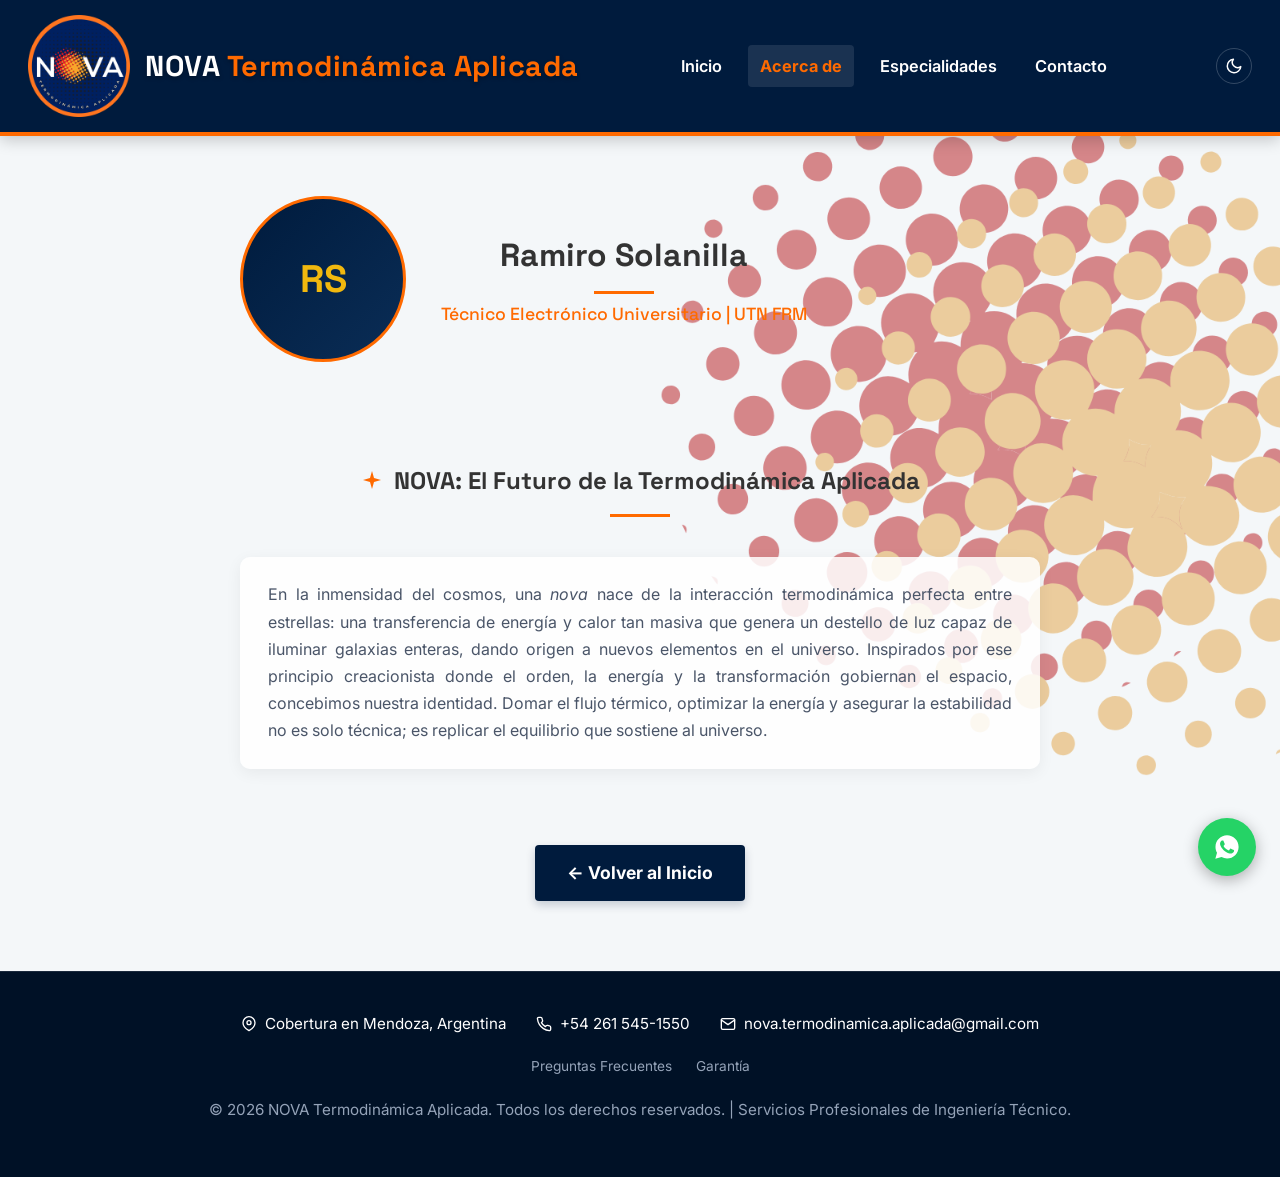
<file: acerca.html>
<!DOCTYPE html>
<html lang="es">
<head>
    <meta charset="UTF-8">
    <meta name="viewport" content="width=device-width, initial-scale=1.0">
    <title>Acerca de Ramiro Solanilla | NOVA Termodinámica Aplicada</title>

    <meta name="description" content="Conocé a Ramiro Solanilla, Técnico Electrónico Universitario (UTN FRM) y fundador de NOVA Termodinámica Aplicada, y la historia detrás del proyecto.">
    <meta property="og:type" content="website">
    <meta property="og:title" content="Acerca de Ramiro Solanilla | NOVA Termodinámica Aplicada">
    <meta property="og:description" content="Técnico Electrónico Universitario (UTN FRM) y la historia detrás de NOVA Termodinámica Aplicada.">
    <meta property="og:image" content="https://nova-soluciones.vercel.app/imagenes/logo-nova.png">
    <meta property="og:url" content="https://nova-soluciones.vercel.app/acerca.html">
    <meta property="og:locale" content="es_AR">
    <meta name="twitter:card" content="summary">

    <link rel="icon" type="image/png" href="imagenes/logo-nova.png">

    <link rel="preconnect" href="https://fonts.googleapis.com">
    <link rel="preconnect" href="https://fonts.gstatic.com" crossorigin>
    <link href="https://fonts.googleapis.com/css2?family=Inter:wght@400;500;600;700&family=Space+Grotesk:wght@500;600;700&display=swap" rel="stylesheet">

    <link href="https://unpkg.com/aos@2.3.1/dist/aos.css" rel="stylesheet">
    <link rel="stylesheet" href="styles.css">

    <style>
        .acerca-perfil { padding-top: 60px; padding-bottom: 20px; }
        .acerca-perfil-grid {
            display: flex;
            flex-wrap: wrap;
            align-items: center;
            justify-content: center;
            gap: 35px;
            max-width: 800px;
            margin: 0 auto;
            text-align: center;
        }
        .acerca-foto-placeholder {
            width: 160px;
            height: 160px;
            border-radius: 50%;
            background: linear-gradient(135deg, #001b3d 0%, #0a2d56 100%);
            color: #f1b80e;
            font-family: 'Space Grotesk', 'Segoe UI', sans-serif;
            font-size: 2.4em;
            font-weight: 700;
            display: flex;
            align-items: center;
            justify-content: center;
            border: 3px solid #ff6a00;
            flex-shrink: 0;
        }
        .acerca-perfil-info h2 { margin: 0 0 6px 0; color: var(--texto-principal); font-size: 2em; }
        .acerca-perfil-info h3 { margin: 0; color: #ff6a00; font-weight: 500; font-size: 1.1em; }
        @media (min-width: 640px) {
            .acerca-perfil-grid { text-align: left; justify-content: flex-start; }
        }

        .acerca-historia { max-width: 800px; }
        .acerca-historia-titulo { display: inline-flex; align-items: center; gap: 10px; }
        .acerca-historia p {
            color: var(--texto-mutado);
            text-align: justify;
            line-height: 1.7;
            background: rgba(255, 255, 255, 0.85);
            padding: 24px 28px;
            border-radius: 10px;
            box-shadow: 0 4px 16px rgba(0,0,0,0.06);
        }
        body.dark-mode .acerca-historia p {
            background: rgba(11, 19, 41, 0.85);
        }
    </style>
</head>

<body>

    <svg style="display:none;" aria-hidden="true">
        <symbol id="icono-sparkles" viewBox="0 0 24 24" fill="currentColor">
            <path d="M12 2 14 9 21 11 14 13 12 20 10 13 3 11 10 9 Z"/>
        </symbol>
        <symbol id="icono-sun" viewBox="0 0 24 24" fill="none" stroke="currentColor" stroke-width="2" stroke-linecap="round" stroke-linejoin="round">
            <circle cx="12" cy="12" r="5"/><line x1="12" y1="1" x2="12" y2="3"/><line x1="12" y1="21" x2="12" y2="23"/>
            <line x1="4.22" y1="4.22" x2="5.64" y2="5.64"/><line x1="18.36" y1="18.36" x2="19.78" y2="19.78"/>
            <line x1="1" y1="12" x2="3" y2="12"/><line x1="21" y1="12" x2="23" y2="12"/>
            <line x1="4.22" y1="19.78" x2="5.64" y2="18.36"/><line x1="18.36" y1="5.64" x2="19.78" y2="4.22"/>
        </symbol>
        <symbol id="icono-moon" viewBox="0 0 24 24" fill="none" stroke="currentColor" stroke-width="2" stroke-linecap="round" stroke-linejoin="round">
            <path d="M21 12.79A9 9 0 1 1 11.21 3 7 7 0 0 0 21 12.79z"/>
        </symbol>
        <symbol id="icono-map-pin" viewBox="0 0 24 24" fill="none" stroke="currentColor" stroke-width="2" stroke-linecap="round" stroke-linejoin="round">
            <path d="M21 10c0 7-9 12-9 12s-9-5-9-12a9 9 0 0 1 18 0z"/><circle cx="12" cy="10" r="3"/>
        </symbol>
        <symbol id="icono-phone" viewBox="0 0 24 24" fill="none" stroke="currentColor" stroke-width="2" stroke-linecap="round" stroke-linejoin="round">
            <path d="M22 16.92v3a2 2 0 0 1-2.18 2 19.79 19.79 0 0 1-8.63-3.07 19.5 19.5 0 0 1-6-6 19.79 19.79 0 0 1-3.07-8.67A2 2 0 0 1 4.11 2h3a2 2 0 0 1 2 1.72c.127.96.361 1.903.7 2.81a2 2 0 0 1-.45 2.11L8.09 9.91a16 16 0 0 0 6 6l1.27-1.27a2 2 0 0 1 2.11-.45c.907.339 1.85.573 2.81.7A2 2 0 0 1 22 16.92z"/>
        </symbol>
        <symbol id="icono-mail" viewBox="0 0 24 24" fill="none" stroke="currentColor" stroke-width="2" stroke-linecap="round" stroke-linejoin="round">
            <path d="M4 4h16c1.1 0 2 .9 2 2v12c0 1.1-.9 2-2 2H4c-1.1 0-2-.9-2-2V6c0-1.1.9-2 2-2z"/><polyline points="22,6 12,13 2,6"/>
        </symbol>
    </svg>

    <header>
        <div class="logo-contenedor">
            <img src="imagenes/logo-nova.png" alt="Logo NOVA Termodinámica Aplicada" class="logo-img">
            <h1 class="logo-texto">NOVA <span>Termodinámica Aplicada</span></h1>
        </div>
        <nav id="nav-principal">
            <a href="index.html">Inicio</a>
            <a href="acerca.html" class="activo">Acerca de</a>
            <a href="index.html#servicios">Especialidades</a>
            <a href="index.html#contacto">Contacto</a>
        </nav>
        <button id="btn-color" class="btn-modo-oscuro" title="Cambiar modo de color"><svg width="18" height="18"><use href="#icono-moon"></use></svg></button>
    </header>

    <section class="seccion acerca-perfil" data-aos="fade-up">
        <div class="acerca-perfil-grid">
            <!-- Placeholder de foto: reemplazar por <img src="imagenes/ramiro.jpg" alt="Ramiro Solanilla" class="acerca-foto-img"> cuando esté la foto -->
            <div class="acerca-foto-placeholder" aria-hidden="true">RS</div>
            <div class="acerca-perfil-info">
                <h2>Ramiro Solanilla</h2>
                <h3>Técnico Electrónico Universitario | UTN FRM</h3>
            </div>
        </div>
    </section>

    <section class="seccion acerca-historia" data-aos="fade-up" data-aos-delay="100">
        <h2><span class="acerca-historia-titulo"><svg width="24" height="24" style="color: #ff6a00;"><use href="#icono-sparkles"></use></svg> NOVA: El Futuro de la Termodinámica Aplicada</span></h2>
        <p>
            En la inmensidad del cosmos, una <em>nova</em> nace de la interacción termodinámica perfecta entre estrellas: una transferencia de energía y calor tan masiva que genera un destello de luz capaz de iluminar galaxias enteras, dando origen a nuevos elementos en el universo. Inspirados por ese principio creacionista donde el orden, la energía y la transformación gobiernan el espacio, concebimos nuestra identidad. Domar el flujo térmico, optimizar la energía y asegurar la estabilidad no es solo técnica; es replicar el equilibrio que sostiene al universo.
        </p>
    </section>

    <div style="text-align: center; padding: 0 20px 70px;" data-aos="fade-up">
        <a href="index.html" class="btn-enviar" style="text-decoration: none; display: inline-flex; align-items: center; justify-content: center; gap: 8px; width: auto; padding: 14px 32px;">
            ← Volver al Inicio
        </a>
    </div>

    <a href="https://wa.me/5492615451550?text=Hola%20Ramiro%2C%20visit%C3%A9%20tu%20p%C3%A1gina%20web%20y%20me%20gustar%C3%ADa%20solicitar%20informaci%C3%B3n%20sobre%20el%20siguiente%20proyecto"
       class="whatsapp-flotante" target="_blank" rel="noopener" aria-label="Contactar por WhatsApp">
        <svg viewBox="0 0 24 24" width="28" height="28" fill="#ffffff" aria-hidden="true">
            <path d="M12.04 2C6.58 2 2.13 6.45 2.13 11.91c0 1.75.46 3.45 1.32 4.95L2 22l5.29-1.39a9.87 9.87 0 0 0 4.75 1.21h.01c5.46 0 9.9-4.45 9.9-9.91C21.96 6.45 17.5 2 12.04 2zm5.8 14.15c-.25.7-1.24 1.28-1.99 1.44-.53.11-1.22.2-3.55-.76-2.98-1.23-4.9-4.24-5.05-4.44-.15-.2-1.21-1.61-1.21-3.07 0-1.46.77-2.18 1.04-2.48.27-.3.6-.37.8-.37.2 0 .4 0 .57.01.18.01.43-.07.67.51.25.6.85 2.06.92 2.21.07.15.12.33.02.53-.1.2-.15.33-.3.5-.15.18-.31.4-.44.53-.15.15-.3.3-.13.6.17.3.76 1.25 1.63 2.02 1.12 1 2.06 1.31 2.36 1.46.3.15.48.13.66-.08.18-.2.75-.87.95-1.17.2-.3.4-.25.66-.15.27.1 1.71.81 2 .96.3.15.49.22.56.34.08.13.08.72-.17 1.42z"/>
        </svg>
    </a>

    <footer>
        <div class="info-contacto">
            <span><svg width="16" height="16"><use href="#icono-map-pin"></use></svg> Cobertura en Mendoza, Argentina</span>
            <span><svg width="16" height="16"><use href="#icono-phone"></use></svg> +54 261 545-1550</span>
            <span><svg width="16" height="16"><use href="#icono-mail"></use></svg> nova.termodinamica.aplicada@gmail.com</span>
        </div>
        <div class="footer-links">
            <a href="index.html#faq">Preguntas Frecuentes</a>
            <a href="index.html#garantia">Garantía</a>
        </div>
        <p>&copy; 2026 NOVA Termodinámica Aplicada. Todos los derechos reservados. | Servicios Profesionales de Ingeniería Técnico.</p>
    </footer>

    <script src="https://unpkg.com/aos@2.3.1/dist/aos.js"></script>

    <script>
        // Ajusta el espacio superior según la altura real del header fijo (cambia entre PC y celular)
        function ajustarAlturaHeader() {
            const header = document.querySelector('header');
            if (header) {
                document.documentElement.style.setProperty('--header-height', header.offsetHeight + 'px');
            }
        }
        ajustarAlturaHeader();
        window.addEventListener('load', ajustarAlturaHeader);
        window.addEventListener('resize', ajustarAlturaHeader);

        // Inicialización de las animaciones AOS (con resguardo: si el CDN externo
        // falla o tarda en una red móvil, no debe tapar el resto del contenido)
        if (typeof AOS !== 'undefined') {
            AOS.init({
                duration: 1000,
                once: true,
            });
        } else {
            document.querySelectorAll('[data-aos]').forEach(el => el.removeAttribute('data-aos'));
        }

        // Script del Modo Oscuro
        const boton = document.getElementById('btn-color');
        boton.addEventListener('click', () => {
            document.body.classList.toggle('dark-mode');
            const icono = document.body.classList.contains('dark-mode') ? 'icono-sun' : 'icono-moon';
            boton.innerHTML = `<svg width="18" height="18"><use href="#${icono}"></use></svg>`;
        });
    </script>
</body>
</html>
</file>
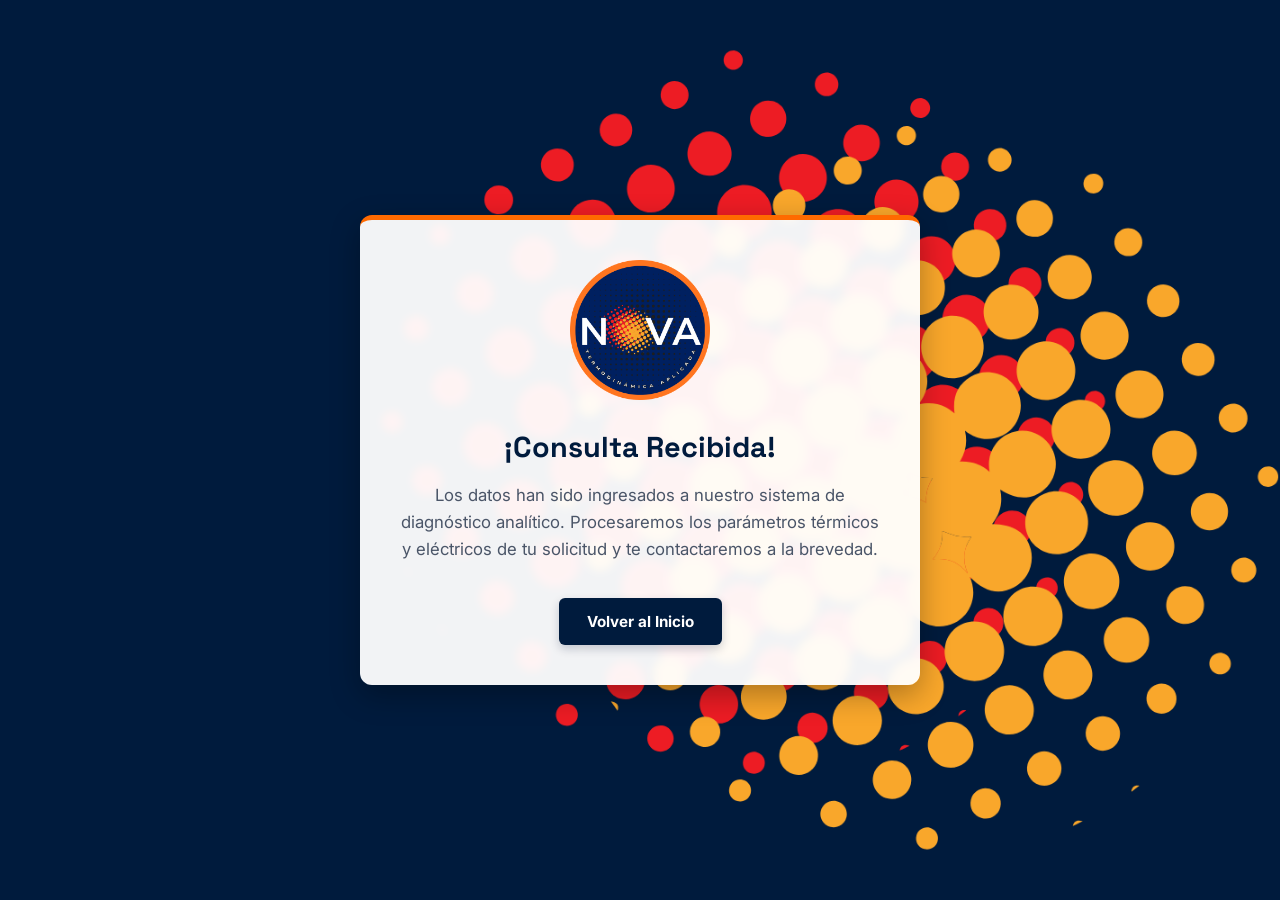
<file: gracias.html>
<!DOCTYPE html>
<html lang="es">
<head>
    <meta charset="UTF-8">
    <meta name="viewport" content="width=device-width, initial-scale=1.0">
    <title>¡Consulta Recibida! | NOVA Termodinámica Aplicada</title>
    <link rel="icon" href="imagenes/logo-nova.png" type="image/png">

    <link rel="preconnect" href="https://fonts.googleapis.com">
    <link rel="preconnect" href="https://fonts.gstatic.com" crossorigin>
    <link href="https://fonts.googleapis.com/css2?family=Inter:wght@400;500;600;700&family=Space+Grotesk:wght@500;600;700&display=swap" rel="stylesheet">

    <style>
        :root {
            --azul-oscuro: #001b3d;
            --naranja: #ff6a00;
            --gris-claro: #f4f7f9;
            --texto-principal: #333333;
        }

        body {
            font-family: 'Inter', 'Segoe UI', Roboto, Helvetica, Arial, sans-serif;
            background-color: var(--azul-oscuro);
            background-image: url('imagenes/Fondo.png');
            background-repeat: no-repeat;
            background-position: bottom right;
            background-size: contain;
            color: var(--texto-principal);
            margin: 0;
            display: flex;
            align-items: center;
            justify-content: center;
            height: 100vh;
            padding: 20px;
            box-sizing: border-box;
        }

        .contenedor-gracias {
            background: rgba(255, 255, 255, 0.95);
            padding: 40px;
            border-radius: 12px;
            box-shadow: 0 10px 30px rgba(0,0,0,0.3);
            border-top: 5px solid var(--naranja);
            max-width: 480px;
            text-align: center;
            backdrop-filter: blur(5px);
        }

        .logo-contenedor {
            margin-bottom: 25px;
        }

        .logo-contenedor img {
            max-width: 140px;
            height: auto;
        }

        h1 {
            font-family: 'Space Grotesk', 'Segoe UI', sans-serif;
            color: var(--azul-oscuro);
            font-size: 1.8rem;
            margin-top: 0;
            margin-bottom: 15px; 
            font-weight: 700;
        }

        p { 
            color: #4a5568; 
            line-height: 1.6; 
            margin-bottom: 35px; 
            font-size: 1.05rem;
        }

        .btn-volver {
            background-color: var(--azul-oscuro);
            color: white;
            padding: 14px 28px;
            text-decoration: none;
            border-radius: 6px;
            font-weight: bold;
            font-size: 0.95rem;
            transition: all 0.3s ease;
            display: inline-block;
            box-shadow: 0 4px 10px rgba(0, 27, 61, 0.2);
        }

        .btn-volver:hover { 
            background-color: var(--naranja);
            color: white;
            transform: translateY(-2px);
            box-shadow: 0 6px 15px rgba(255, 106, 0, 0.3);
        }

        @media (max-width: 600px) {
            body {
                background-size: 60%;
            }
            .contenedor-gracias {
                padding: 30px 20px;
            }
        }
    </style>
</head>
<body>

    <div class="contenedor-gracias">
        <div class="logo-contenedor">
            <img src="imagenes/logo-nova.png" alt="NOVA Termodinámica Aplicada">
        </div>
        
        <h1>¡Consulta Recibida!</h1>
        <p>Los datos han sido ingresados a nuestro sistema de diagnóstico analítico. Procesaremos los parámetros térmicos y eléctricos de tu solicitud y te contactaremos a la brevedad.</p>
        
        <a href="index.html" class="btn-volver">Volver al Inicio</a>
    </div>

</body>
</html>
</file>
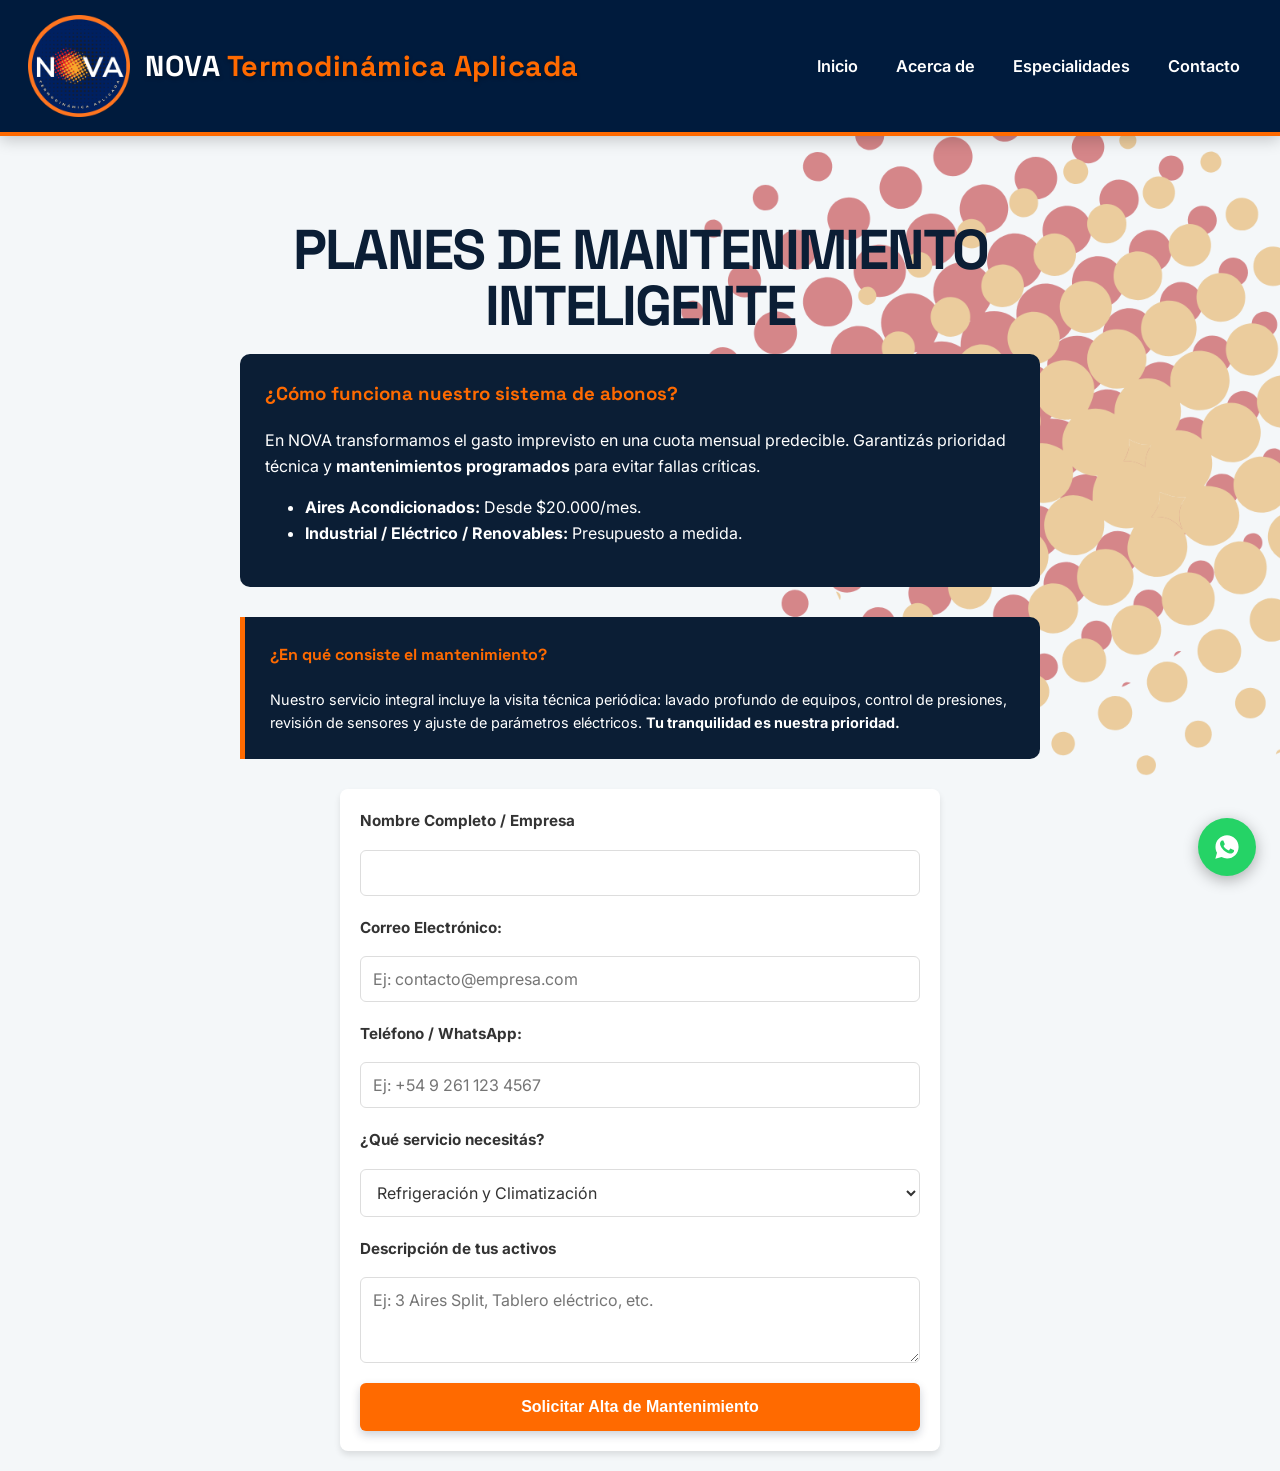
<file: servicios.html>
<!DOCTYPE html>
<html lang="es">
<head>
    <meta charset="UTF-8">
    <meta name="viewport" content="width=device-width, initial-scale=1.0">
    <title>Planes de Mantenimiento | NOVA</title>

    <meta name="description" content="Solicitá tu plan de mantenimiento profesional con NOVA Termodinámica Aplicada: aires acondicionados, sistemas eléctricos, electrónica y energías renovables en Mendoza.">
    <meta property="og:type" content="website">
    <meta property="og:title" content="Planes de Mantenimiento | NOVA Termodinámica Aplicada">
    <meta property="og:description" content="Mantenimiento programado para aires acondicionados, sistemas eléctricos, electrónica y energías renovables en Mendoza.">
    <meta property="og:image" content="https://nova-soluciones.vercel.app/imagenes/logo-nova.png">
    <meta property="og:url" content="https://nova-soluciones.vercel.app/servicios.html">

    <link rel="icon" href="imagenes/logo-nova.png" type="image/png">

    <link rel="preconnect" href="https://fonts.googleapis.com">
    <link rel="preconnect" href="https://fonts.gstatic.com" crossorigin>
    <link href="https://fonts.googleapis.com/css2?family=Inter:wght@400;500;600;700&family=Space+Grotesk:wght@500;600;700&display=swap" rel="stylesheet">

    <link rel="stylesheet" href="styles.css">
    <style>
        /* Animación para que los elementos aparezcan suavemente */
        @keyframes fadeIn { from { opacity: 0; transform: translateY(20px); } to { opacity: 1; transform: translateY(0); } }
        .animar { animation: fadeIn 0.8s ease-out forwards; }

        @media (max-width: 600px) { main { padding-left: 15px !important; padding-right: 15px !important; } }
        
        .info-abono { background-color: #0b1e35; color: #ffffff; padding: 25px; border-radius: 10px; margin-bottom: 30px; text-align: left; }
        
        /* Panel inferior con contraste profesional */
        .panel-detalle { 
            margin-bottom: 30px; padding: 25px; border-left: 5px solid #ff6a00; 
            background: #0b1e35; color: #ffffff; text-align: left; border-radius: 0 10px 10px 0;
        }

        .formulario-contacto { max-width: 600px; margin: 20px auto; padding: 20px; background: #fff; border-radius: 8px; box-shadow: 0 4px 6px rgba(0,0,0,0.1); }
        .grupo-input { margin-bottom: 20px; }
        .grupo-input label { display: block; margin-bottom: 8px; font-weight: bold; }
        .grupo-input input, .grupo-input select, .grupo-input textarea { width: 100%; padding: 12px; border: 1px solid #ddd; border-radius: 6px; box-sizing: border-box; }
        .btn-enviar { background: #ff6a00; color: white; border: none; padding: 15px 30px; border-radius: 6px; cursor: pointer; width: 100%; font-size: 16px; }
        .titulo-estilo-nova {
            font-size: 3.5rem;
            font-weight: 700;
            text-transform: uppercase;
            letter-spacing: -2px;
            color: #0b1e35;
            margin-bottom: 20px;
            line-height: 1;
        }

        /* ESTO ES LO QUE SOLUCIONA EL PROBLEMA EN EL CELULAR */
        @media (max-width: 600px) {
            .titulo-estilo-nova {
                font-size: 2.2rem; /* Achicamos la letra para que entre bien */
                letter-spacing: -1px; /* Ajustamos el espacio entre letras */
            }
        }
    </style>
</head>
<body>
    <header>
        <div class="logo-contenedor">
            <img src="imagenes/logo-nova.png" alt="Logo NOVA" class="logo-img">
            <h1 class="logo-texto">NOVA <span>Termodinámica Aplicada</span></h1>
        </div>
        <nav id="nav-principal">
            <a href="index.html">Inicio</a>
            <a href="acerca.html">Acerca de</a>
            <a href="index.html#servicios">Especialidades</a>
            <a href="index.html#contacto">Contacto</a>
        </nav>
    </header>

    <main style="padding-top: 40px; max-width: 800px; margin: 0 auto; text-align: center;">
        <h2 class="titulo-estilo-nova animar">Planes de Mantenimiento Inteligente</h2>
        
        <section class="info-abono animar">
            <h3 style="color: #ff6a00; margin-top: 0;">¿Cómo funciona nuestro sistema de abonos?</h3>
            <p>En NOVA transformamos el gasto imprevisto en una cuota mensual predecible. Garantizás prioridad técnica y <strong>mantenimientos programados</strong> para evitar fallas críticas.</p>
            <ul style="margin: 15px 0;">
                <li><strong>Aires Acondicionados:</strong> Desde $20.000/mes.</li>
                <li><strong>Industrial / Eléctrico / Renovables:</strong> Presupuesto a medida.</li>
            </ul>
        </section>

        <section class="panel-detalle animar">
            <h4 style="color: #ff6a00; margin-top: 0;">¿En qué consiste el mantenimiento?</h4>
            <p style="font-size: 0.9em; margin: 0;">Nuestro servicio integral incluye la visita técnica periódica: lavado profundo de equipos, control de presiones, revisión de sensores y ajuste de parámetros eléctricos. <strong>Tu tranquilidad es nuestra prioridad.</strong></p>
        </section>

        <section class="formulario-contacto animar">
            <form action="https://formsubmit.co/nova.termodinamica.aplicada@gmail.com" method="POST">

                <input type="hidden" name="origen" value="Web-Mantenimiento">
                <input type="hidden" name="_next" value="https://nova-soluciones.vercel.app/gracias.html">
                <input type="hidden" name="_captcha" value="false">

                <div class="grupo-input">
                    <label>Nombre Completo / Empresa</label>
                    <input type="text" name="nombre" required>
                </div>

                <div class="grupo-input">
                    <label for="email">Correo Electrónico:</label>
                    <input type="email" id="email" name="email" placeholder="Ej: contacto@empresa.com" required>
                </div>

                <div class="grupo-input">
                    <label for="telefono">Teléfono / WhatsApp:</label>
                    <input type="tel" id="telefono" name="telefono" placeholder="Ej: +54 9 261 123 4567" required>
                </div>

                <div class="grupo-input">
                    <label>¿Qué servicio necesitás?</label>
                    <select name="especialidad" required>
                        <option value="aire_acondicionado">Refrigeración y Climatización</option>
                        <option value="electrico">Electricidad Industrial y Domiciliaria</option>
                        <option value="electronico">Electrónica Aplicada</option>
                        <option value="energia">Energías Renovables</option>
                    </select>
                </div>

                <div class="grupo-input">
                    <label>Descripción de tus activos</label>
                    <textarea name="descripcion" rows="3" placeholder="Ej: 3 Aires Split, Tablero eléctrico, etc." required></textarea>
                </div>

                <button type="submit" class="btn-enviar">Solicitar Alta de Mantenimiento</button>
            </form>
        </section>
    </main>

    <a href="https://wa.me/5492615451550?text=Hola%20Ramiro%2C%20visit%C3%A9%20tu%20p%C3%A1gina%20web%20y%20me%20gustar%C3%ADa%20solicitar%20informaci%C3%B3n%20sobre%20el%20siguiente%20proyecto"
       class="whatsapp-flotante" target="_blank" rel="noopener" aria-label="Contactar por WhatsApp">
        <svg viewBox="0 0 24 24" width="28" height="28" fill="#ffffff" aria-hidden="true">
            <path d="M12.04 2C6.58 2 2.13 6.45 2.13 11.91c0 1.75.46 3.45 1.32 4.95L2 22l5.29-1.39a9.87 9.87 0 0 0 4.75 1.21h.01c5.46 0 9.9-4.45 9.9-9.91C21.96 6.45 17.5 2 12.04 2zm5.8 14.15c-.25.7-1.24 1.28-1.99 1.44-.53.11-1.22.2-3.55-.76-2.98-1.23-4.9-4.24-5.05-4.44-.15-.2-1.21-1.61-1.21-3.07 0-1.46.77-2.18 1.04-2.48.27-.3.6-.37.8-.37.2 0 .4 0 .57.01.18.01.43-.07.67.51.25.6.85 2.06.92 2.21.07.15.12.33.02.53-.1.2-.15.33-.3.5-.15.18-.31.4-.44.53-.15.15-.3.3-.13.6.17.3.76 1.25 1.63 2.02 1.12 1 2.06 1.31 2.36 1.46.3.15.48.13.66-.08.18-.2.75-.87.95-1.17.2-.3.4-.25.66-.15.27.1 1.71.81 2 .96.3.15.49.22.56.34.08.13.08.72-.17 1.42z"/>
        </svg>
    </a>

    <script>
        // Ajusta el espacio superior según la altura real del header fijo (cambia entre PC y celular)
        function ajustarAlturaHeader() {
            const header = document.querySelector('header');
            if (header) {
                document.documentElement.style.setProperty('--header-height', header.offsetHeight + 'px');
            }
        }
        ajustarAlturaHeader();
        window.addEventListener('load', ajustarAlturaHeader);
        window.addEventListener('resize', ajustarAlturaHeader);

        // Copia en paralelo a Sheet Monkey (planilla de Google Sheets) cada vez que
        // se envía el formulario. No reemplaza el envío normal a formsubmit.co (que
        // sigue mandando el correo y sigue redirigiendo a gracias.html): esto solo
        // agrega una copia de los mismos datos a la planilla. keepalive:true hace
        // que el pedido termine de enviarse aunque la página ya esté navegando.
        // x-sheetmonkey-insert-worksheet apunta el envío a la pestaña "mantenimiento"
        // (si no se indica, Sheet Monkey escribe en la primera pestaña de la planilla).
        document.querySelectorAll('form').forEach(form => {
            form.addEventListener('submit', () => {
                try {
                    const datos = new FormData(form);
                    datos.delete('_next');
                    datos.delete('_captcha');
                    datos.append('x-sheetmonkey-insert-worksheet', 'mantenimiento');
                    fetch('https://api.sheetmonkey.io/form/8MqC3Yp4x15hT8q4CPdYFT', {
                        method: 'POST',
                        mode: 'no-cors',
                        keepalive: true,
                        body: datos
                    });
                } catch (e) { /* no debe bloquear el envío principal */ }
            });
        });
    </script>
</body>
</html>
</file>
<file: styles.css>
/* Paleta de colores NOVA */
        :root {
            --azul-oscuro: #001b3d;
            --azul-medio: #0a2d56;
            --naranja: #ff6a00;
            --amarillo: #f1b80e;
            --gris-claro: #f4f7f9;
            --blanco: #ffffff;
            --texto-principal: #333333;
            --texto-mutado: #4a5568;
            --borde-tarjeta: #e2e8f0;
            --fondo-tarjeta: #ffffff;
            --fondo-input: #ffffff; /* Color base para las cajas del formulario */
            --header-height: 140px; /* Se recalcula en JS según la altura real del header */
        }

        html {
            scroll-padding-top: var(--header-height); /* Evita que el header fijo tape los anclajes (#servicios, #contacto, etc.) */
            overflow-x: hidden; /* Sin esto, en Chrome mobile el viewport usado para el header fijo (width:100%) se
                                    ensancha hasta el contenido que se anima fuera de pantalla (AOS), cortando el menú */
        }

        /* Variables para Modo Oscuro */
        body.dark-mode {
            --azul-oscuro: #0b1329; 
            --azul-medio: #1e293b;
            --gris-claro: #0f172a;
            --texto-principal: #f1f5f9;
            --texto-mutado: #cbd5e1;
            --fondo-tarjeta: #0b1329;
            --borde-tarjeta: #1e293b;
            --blanco: #0b1329;
            --fondo-input: #1e293b; /* Las cajas se vuelven oscuras en modo noche */
        }

        body {
            font-family: 'Inter', 'Segoe UI', Tahoma, Geneva, Verdana, sans-serif;
            margin: 0;
            padding-top: var(--header-height); /* Deja lugar para el header fijo, siempre visible arriba */
            color: var(--texto-principal);
            line-height: 1.6;
            background-color: var(--gris-claro);
            transition: background-color 0.3s, color 0.3s;
            overflow-x: hidden;
            position: relative;
        }

        h1, h2, h3, h4, h5, h6 {
            font-family: 'Space Grotesk', 'Segoe UI', sans-serif;
        }

        /* Fondo decorativo en su propia capa (en vez de estar directo en body) para poder
           bajarle intensidad sin afectar el color de fondo real ni el contenido. */
        body::before {
            content: '';
            position: fixed;
            inset: 0;
            background-image: url('imagenes/Fondo.png');
            background-repeat: no-repeat;
            /* Posición base limpia para pantallas chicas y celulares */
            background-position: right 30% bottom 10%;
            background-size: 650px;
            opacity: 0.55;
            filter: saturate(0.7);
            pointer-events: none;
            z-index: -1;
        }

        header {
            background: var(--azul-oscuro);
            color: #ffffff;
            padding: 15px 28px;
            display: flex;
            justify-content: space-between;
            align-items: center;
            flex-wrap: wrap;
            border-bottom: 4px solid #ff6a00;
            box-shadow: 0 4px 15px rgba(0,0,0,0.2);
            position: fixed;
            top: 0;
            left: 0;
            width: 100%;
            box-sizing: border-box;
            z-index: 1000;
            transition: background 0.3s;
        }

        .logo-contenedor {
            display: flex;
            align-items: center;
            gap: 15px;
        }

        .logo-img {
            height: 102px;
            width: auto;
            object-fit: contain;
            display: block;
            cursor: pointer;
        }

        .logo-texto {
            font-size: 1.8em; 
            font-weight: bold;
            letter-spacing: 0.5px;
            text-shadow: 0 2px 4px rgba(0,0,0,0.3);
            margin: 0;
            color: #ffffff;
        }
        .logo-texto span { color: #ff6a00; }

        nav {
            display: flex;
            align-items: center;
        }

        nav a {
            color: #ffffff;
            margin-left: 14px;
            text-decoration: none;
            font-weight: 600;
            font-size: 1.02em;
            transition: color 0.15s ease, background-color 0.15s ease;
            padding: 8px 12px;
            border-radius: 4px;
        }
        nav a:hover,
        nav a:focus,
        nav a:active,
        nav a.activo {
            color: #ff6a00;
            background-color: rgba(255, 255, 255, 0.1);
            font-weight: 700;
        }

        .btn-modo-oscuro {
            background: transparent;
            border: 1px solid rgba(255, 255, 255, 0.2);
            color: #ffffff;
            padding: 0;
            border-radius: 50%;
            cursor: pointer;
            font-size: 1.1em;
            transition: all 0.3s ease;
            display: inline-flex;
            align-items: center;
            justify-content: center;
            width: 36px;
            height: 36px;
            box-sizing: border-box;
            margin-left: 20px; 
        }
        
        .btn-modo-oscuro:hover { 
            border-color: #ff6a00; 
            background: rgba(255, 106, 0, 0.1);
            transform: scale(1.05);
        }

        body.dark-mode .btn-modo-oscuro { 
            border-color: rgba(255, 255, 255, 0.2);
            background: transparent;
            color: #ffffff;
        }
        
        body.dark-mode .btn-modo-oscuro:hover {
            border-color: #ff6a00;
            background: rgba(255, 106, 0, 0.1);
        }

        .hero {
            background: linear-gradient(135deg, #001b3d 0%, #0a2d56 100%);
            color: #ffffff;
            padding: 110px 20px; 
            text-align: center;
            position: relative;
            overflow: hidden;
        }
        
        .hero::after {
            content: '';
            position: absolute;
            top: -25%; 
            right: -10%;
            width: 650px; 
            height: 650px;
            background-image: url('imagenes/Fondo.png');
            background-size: contain;
            background-repeat: no-repeat;
            opacity: 0.35; 
            pointer-events: none;
            transform: rotate(15deg); 
        }

        .hero h2 { font-size: 3em; margin-bottom: 10px; position: relative; z-index: 2; text-shadow: 0 2px 4px rgba(0,0,0,0.5); }
        .hero h3 { color: #f1b80e; font-weight: 400; margin-top: 0; letter-spacing: 1px; position: relative; z-index: 2; font-size: 1.4em; }
        .hero p { max-width: 700px; margin: 20px auto; font-size: 1.25em; color: #cbd5e1; position: relative; z-index: 2; }

        /* Firma discreta (nombre + título) debajo de la bajada del hero: el foco
           visual pasa a estar en los servicios, la bio completa vive en acerca.html */
        .hero-firma {
            margin: 30px auto 0 auto;
            padding-top: 18px;
            max-width: 420px;
            border-top: 1px solid rgba(255,255,255,0.15);
            display: flex;
            flex-direction: column;
            align-items: center;
            gap: 2px;
            position: relative;
            z-index: 2;
        }
        .hero-firma-nombre { font-family: 'Space Grotesk', 'Segoe UI', sans-serif; font-weight: 700; font-size: 1.35em; color: #ff6a00; }
        .hero-firma-titulo { font-size: 0.85em; color: #f1b80e; letter-spacing: 0.5px; }

        .seccion { padding: 60px 20px; max-width: 1200px; margin: auto; position: relative; z-index: 2; }
        .seccion h2 { text-align: center; color: var(--texto-principal); margin-bottom: 40px; position: relative; }
        .seccion h2::after { content: ''; display: block; width: 60px; height: 3px; background: #ff6a00; margin: 10px auto 0 auto; }

        /* Placa semitransparente para textos que caen sobre el fondo decorativo
           (Fondo.png), evitando que los círculos de color tapen la legibilidad. */
        .parrafo-legible {
            display: block;
            width: fit-content;
            max-width: 750px;
            margin: -20px auto 40px auto;
            background: rgba(255, 255, 255, 0.85);
            padding: 16px 26px;
            border-radius: 10px;
            box-shadow: 0 4px 16px rgba(0,0,0,0.06);
            color: var(--texto-mutado);
            line-height: 1.6;
            text-align: center;
        }
        body.dark-mode .parrafo-legible {
            background: rgba(11, 19, 41, 0.85);
        }

        .servicios-grid { display: flex; flex-wrap: wrap; gap: 25px; justify-content: center; }
        .tarjeta { 
            background: var(--fondo-tarjeta);
            border-radius: 8px; 
            padding: 30px; 
            width: 45%; 
            min-width: 280px; 
            box-sizing: border-box; 
            box-shadow: 0 4px 12px rgba(0,0,0,0.04);
            border-top: 4px solid #0a2d56;
            transition: 0.3s;
        }
        body.dark-mode .tarjeta { border-top-color: #ff6a00; }
        .tarjeta:hover { transform: translateY(-5px); border-top-color: #ff6a00; box-shadow: 0 10px 25px rgba(0,0,0,0.08); }
        .tarjeta h4 { color: var(--texto-principal); font-size: 1.3em; margin-top: 0; display: flex; align-items: center; gap: 10px; }
        .icono-marca { color: #ff6a00; flex-shrink: 0; }

        .tarjeta-servicio { padding: 0; overflow: hidden; }
        .tarjeta-servicio-img { width: 100%; height: 200px; object-fit: cover; display: block; cursor: pointer; }
        .tarjeta-servicio-contenido { padding: 30px; }
        .tarjeta-servicio-contenido h4 { margin-top: 0; }
        .tarjeta-servicio-contenido p { margin-bottom: 0; }
        svg { vertical-align: middle; }

        .sponsors { background: #001b3d; color: #ffffff; text-align: center; padding: 50px 20px; overflow: hidden; }
        .sponsors h3 { margin-bottom: 10px; color: #f1b80e; font-size: 1.5em; }
        .sponsors p { color: #94a3b8; font-size: 0.95em; margin-bottom: 25px; }
        .sponsors-grid { display: flex; justify-content: center; gap: 40px; flex-wrap: wrap; align-items: stretch; opacity: 0.85; }
        .marca-item {
            display: flex;
            flex-direction: column;
            align-items: center;
            justify-content: center;
            gap: 6px;
            width: 240px;
            border: 2px dashed rgba(255,255,255,0.15);
            padding: 18px 22px;
            border-radius: 4px;
            text-align: center;
        }
        .marca-item-nombre { font-size: 1em; font-weight: 700; letter-spacing: 0.3px; line-height: 1.35; color: rgba(255,255,255,0.9); }
        .marca-item-marca { font-size: 1.25em; font-weight: 800; letter-spacing: 1.5px; text-transform: uppercase; color: #ff6a00; }

        footer { background: #001126; color: #94a3b8; text-align: center; padding: 40px 20px; font-size: 0.95em; border-top: 1px solid rgba(255,255,255,0.1); position: relative; z-index: 10; }
        .info-contacto { display: flex; justify-content: center; gap: 30px; flex-wrap: wrap; margin-bottom: 20px; color: #ffffff; }
        .info-contacto span { display: flex; align-items: center; gap: 8px; }

        .footer-links { display: flex; justify-content: center; gap: 24px; flex-wrap: wrap; margin-bottom: 20px; }
        .footer-links a { color: #94a3b8; text-decoration: none; font-size: 0.9em; transition: color 0.2s; }
        .footer-links a:hover { color: #ff6a00; }

        /* Estilos de la Sección FAQ (Acordeón) */
        .seccion-faq {
            padding: 60px 20px;
            max-width: 850px;
            margin: auto;
            position: relative;
            z-index: 2;
        }
        .contenedor-acordeon {
            display: flex;
            flex-direction: column;
            gap: 15px;
            margin-top: 30px;
        }
        .item-faq {
            background: var(--fondo-tarjeta);
            border: 1px solid var(--borde-tarjeta);
            border-radius: 6px;
            overflow: hidden;
            box-shadow: 0 2px 8px rgba(0,0,0,0.02);
            transition: all 0.3s ease;
        }
        .pregunta-faq {
            padding: 20px 25px;
            display: flex;
            justify-content: space-between;
            align-items: center;
            font-weight: 600;
            font-size: 1.05rem;
            color: var(--texto-principal);
            cursor: pointer;
            user-select: none;
            transition: background-color 0.2s;
        }
        .pregunta-faq:hover {
            background-color: rgba(255, 106, 0, 0.04);
        }
        .icono-faq {
            font-size: 1.2rem;
            color: #ff6a00;
            transition: transform 0.3s ease;
        }
        .respuesta-faq {
            max-height: 0;
            overflow: hidden;
            transition: max-height 0.3s ease-out, padding 0.3s ease;
            padding: 0 25px;
            color: var(--texto-mutado);
            font-size: 0.98rem;
            border-top: 1px solid transparent;
            text-align: justify;
        }
        .item-faq.activo {
            border-color: #ff6a00;
            box-shadow: 0 4px 15px rgba(255,106,0,0.08);
        }
        .item-faq.activo .icono-faq {
            transform: rotate(45deg); 
        }
        .item-faq.activo .respuesta-faq {
            padding: 20px 25px;
            border-top-color: var(--borde-tarjeta);
        }

        /* Estilos de la Sección de Testimonios Reales */
        .seccion-testimonios {
            padding: 60px 20px;
            background: rgba(0, 27, 61, 0.03);
            position: relative;
            z-index: 2;
            transition: background 0.3s;
        }
        body.dark-mode .seccion-testimonios {
            background: rgba(15, 23, 42, 0.4);
        }
        .testimonios-grid {
            display: grid;
            grid-template-columns: repeat(auto-fit, minmax(300px, 1fr));
            gap: 25px;
            max-width: 1100px;
            margin: 30px auto 0 auto;
        }
        .tarjeta-testimonio {
            background: var(--fondo-tarjeta);
            border: 1px solid var(--borde-tarjeta);
            padding: 30px;
            border-radius: 8px;
            box-shadow: 0 4px 12px rgba(0,0,0,0.02);
            text-align: left;
            display: flex;
            flex-direction: column;
            justify-content: space-between;
            transition: transform 0.3s ease;
        }
        .tarjeta-testimonio:hover {
            transform: translateY(-4px);
        }
        .estrellas {
            color: #f1b80e;
            font-size: 1.15em;
            margin-bottom: 15px;
        }
        .texto-testimonio {
            color: var(--texto-principal);
            font-style: italic;
            font-size: 0.98rem;
            margin-bottom: 20px;
            line-height: 1.5;
        }
        .autor-testimonio {
            display: flex;
            align-items: center;
            gap: 12px;
            border-top: 1px solid var(--borde-tarjeta);
            padding-top: 15px;
        }
        .inicial-autor {
            width: 40px;
            height: 40px;
            background: #0a2d56;
            color: #ffffff;
            font-weight: bold;
            border-radius: 50%;
            display: flex;
            align-items: center;
            justify-content: center;
        }
        body.dark-mode .inicial-autor {
            background: #ff6a00;
            color: #0f172a;
        }
        .info-autor h5 {
            margin: 0;
            color: var(--texto-principal);
            font-size: 0.95rem;
        }
        .info-autor span {
            color: var(--texto-mutado);
            font-size: 0.82rem;
        }

        .contacto-contenedor { max-width: 650px; margin: 0 auto; background: var(--fondo-tarjeta); padding: 40px; border-radius: 8px; box-shadow: 0 4px 15px rgba(0,0,0,0.05); border-top: 4px solid #001b3d; transition: background-color 0.3s; box-sizing: border-box; }
        body.dark-mode .contacto-contenedor { border-top-color: #ff6a00; }
        .formulario-contacto { 
            display: flex; 
            flex-direction: column; 
            gap: 20px; 
            width: 100%; 
            max-width: 600px;  /* Esto limita el ancho en PC para que no quede gigante */
            margin: 0 auto;    /* Esto lo centra automáticamente */
            box-sizing: border-box; /* Esto evita que el padding empuje el formulario fuera de la pantalla */
}
        .grupo-input { display: flex; flex-direction: column; gap: 8px; text-align: left; width: 100%; box-sizing: border-box; }
        .grupo-input label { font-weight: 600; color: var(--texto-principal); font-size: 0.95em; }

        .grupo-input input, .grupo-input textarea, .grupo-input select {
            padding: 12px; 
            border: 1px solid var(--borde-tarjeta); 
            background-color: var(--fondo-input);
            color: var(--texto-principal);
            border-radius: 4px; 
            font-family: inherit; 
            font-size: 1em; 
            transition: 0.3s; 
            width: 100%;
            box-sizing: border-box;
        }
        .grupo-input input:focus, .grupo-input textarea:focus, .grupo-input select:focus { outline: none; border-color: #ff6a00; box-shadow: 0 0 0 3px rgba(255, 106, 0, 0.15); }

        .btn-enviar { background-color: #001b3d; color: #ffffff; border: none; padding: 14px; font-size: 1.1em; font-weight: bold; border-radius: 4px; cursor: pointer; transition: 0.3s; box-shadow: 0 4px 10px rgba(0,27,61,0.2); width: 100%; }
        body.dark-mode .btn-enviar { background-color: #ff6a00; color: #0f172a; }
        .btn-enviar:hover { background-color: #0a2d56; transform: translateY(-1px); }

        /* Estilos para el Lightbox (Pantalla Completa) */
        .lightbox-modal {
            display: none; 
            position: fixed;
            z-index: 2000; 
            top: 0;
            left: 0;
            width: 100%;
            height: 100%;
            background-color: rgba(0, 17, 38, 0.92); 
            align-items: center;
            justify-content: center;
            opacity: 0;
            transition: opacity 0.3s ease;
        }
        
        .lightbox-modal.active {
            display: flex;
            opacity: 1;
        }

        .lightbox-imagen {
            max-width: 85%;
            max-height: 80vh;
            border-radius: 6px;
            box-shadow: 0 10px 30px rgba(0,0,0,0.5);
            transform: scale(0.95);
            transition: transform 0.3s ease;
        }
        
        .lightbox-modal.active .lightbox-imagen {
            transform: scale(1);
        }

        .lightbox-cerrar {
            position: absolute;
            top: 25px;
            right: 35px;
            color: #ffffff;
            font-size: 40px;
            font-weight: bold;
            cursor: pointer;
            transition: 0.2s;
            user-select: none;
        }
        .lightbox-cerrar:hover { color: #ff6a00; transform: scale(1.1); }

        /* Botón flotante de WhatsApp: fijo abajo a la derecha, siempre accesible sin importar el scroll */
        .whatsapp-flotante {
            position: fixed;
            bottom: 24px;
            right: 24px;
            width: 58px;
            height: 58px;
            background: #25d366;
            border-radius: 50%;
            display: flex;
            align-items: center;
            justify-content: center;
            box-shadow: 0 4px 15px rgba(0,0,0,0.3);
            z-index: 900;
            transition: transform 0.2s ease, box-shadow 0.2s ease;
        }
        .whatsapp-flotante:hover {
            transform: scale(1.08);
            box-shadow: 0 6px 20px rgba(0,0,0,0.4);
        }
        @media (max-width: 768px) {
            .whatsapp-flotante { width: 52px; height: 52px; bottom: 16px; right: 16px; }
        }

        @media (max-width: 768px) {
            /* Header compacto: al quedar fijo (position: fixed, heredado de la regla base)
               en todo momento, su altura le resta pantalla útil de forma permanente, así
               que en celular se agranda un poco el logo (manteniendo el nombre completo
               visible) y el menú se acomoda en su propia fila abajo, siempre visible
               (sin desplegable). El botón de modo oscuro queda solo, arriba a la derecha. */
            header { flex-direction: column; text-align: center; padding: 10px 15px; gap: 8px; }
            .logo-contenedor { flex-direction: row; justify-content: center; gap: 10px; padding-right: 42px; box-sizing: border-box; } /* deja lugar al botón de modo oscuro, que va superpuesto arriba a la derecha */
            .logo-img { height: 86px; margin: 0; }
            .logo-texto { font-size: 1.5em; }
            nav {
                display: flex;
                flex-wrap: nowrap;
                justify-content: center;
                gap: 3px;
                width: 100%;
            }
            nav a { margin: 0; padding: 8px 6px; font-size: clamp(0.72em, 3.1vw, 0.95em); background: rgba(255, 255, 255, 0.05); border-radius: 4px; white-space: nowrap; }

            .btn-modo-oscuro {
                position: absolute;
                top: 10px;
                right: 15px;
                width: 32px;
                height: 32px;
                font-size: 0.95em;
                margin-left: 0;
            }

            .hero { padding: 60px 15px; }
            .hero h2 { font-size: 2.2em; }
            .hero h3 { font-size: 1.2em; }
            .hero p { font-size: 1.05em; }
            body::before { background-position: center bottom; background-size: 100%; }

            /* En celular el fondo decorativo (Fondo.png) queda centrado, justo
               detrás de los títulos de sección, y se leían mal encima de los
               círculos rojos/naranjas. Se les da una placa semitransparente
               para que el texto se destaque sin perder el fondo fijo detrás. */
            .seccion h2, .seccion-faq h2 {
                display: inline-block;
                background: rgba(255, 255, 255, 0.85);
                padding: 10px 22px;
                border-radius: 10px;
                box-shadow: 0 4px 16px rgba(0,0,0,0.06);
            }
            body.dark-mode .seccion h2, body.dark-mode .seccion-faq h2 {
                background: rgba(11, 19, 41, 0.85);
            }
            /* Mismo problema con textos "mutados" (gris, más finos) que quedan
               justo sobre el fondo decorativo: "Dejanos tu consulta..." y
               "¿Necesitás cobertura recurrente?" */
            .subtitulo-contacto {
                display: block;
                width: fit-content;
                max-width: 90%;
                margin: 0 auto;
                font-weight: 700;
                background: rgba(255, 255, 255, 0.85);
                padding: 8px 18px;
                border-radius: 10px;
                box-shadow: 0 4px 16px rgba(0,0,0,0.06);
            }
            body.dark-mode .subtitulo-contacto {
                background: rgba(11, 19, 41, 0.85);
            }

            .tarjeta { width: 100%; }
            .lightbox-cerrar { top: 15px; right: 20px; font-size: 35px; }
            .pregunta-faq { padding: 16px 20px; font-size: 0.95rem; }
        }

        /* Ajuste de precisión exclusivo para pantallas de computadora */
        @media (min-width: 1024px) {
            body::before {
                background-position: calc(100% + 180px) 20%;
                background-size: 800px;
            }
        }

                @media (max-width: 768px) {
            header {
                flex-direction: column; /* Apila el logo y el menú verticalmente en celu */
                text-align: center;
            }
            .logo-contenedor {
                width: 100%;
            }
        }

        @media (max-width: 600px) {
            main {
                padding-left: 15px !important;
                padding-right: 15px !important;
            }
        }
</file>
